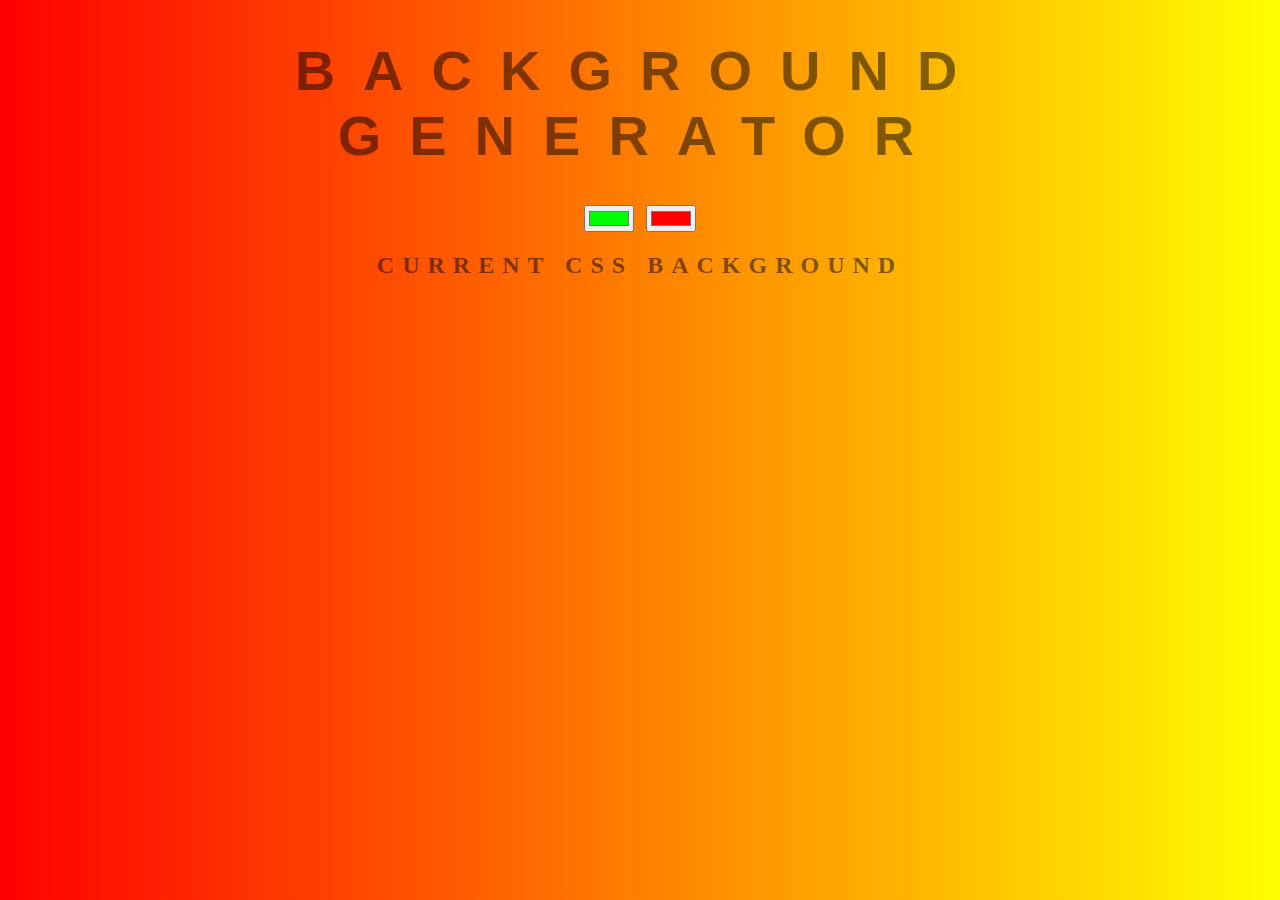
<file: backgroundGenerator/index.html>
<!DOCTYPE html>
<html>
<head>
	<title>Gradient Background</title>
	<link rel="stylesheet" type="text/css" href="style.css">
</head>
<body id="gradient">
	<h1>Background Generator</h1>
	<input class="color1" type="color" name="color1" value="#00ff00">
	<input class="color2" type="color" name="color2" value="#ff0000">
	<h2>Current CSS Background</h2>
	<h3></h3>
	<script type="text/javascript" src="script.js"></script>
</body>
</html>
</file>
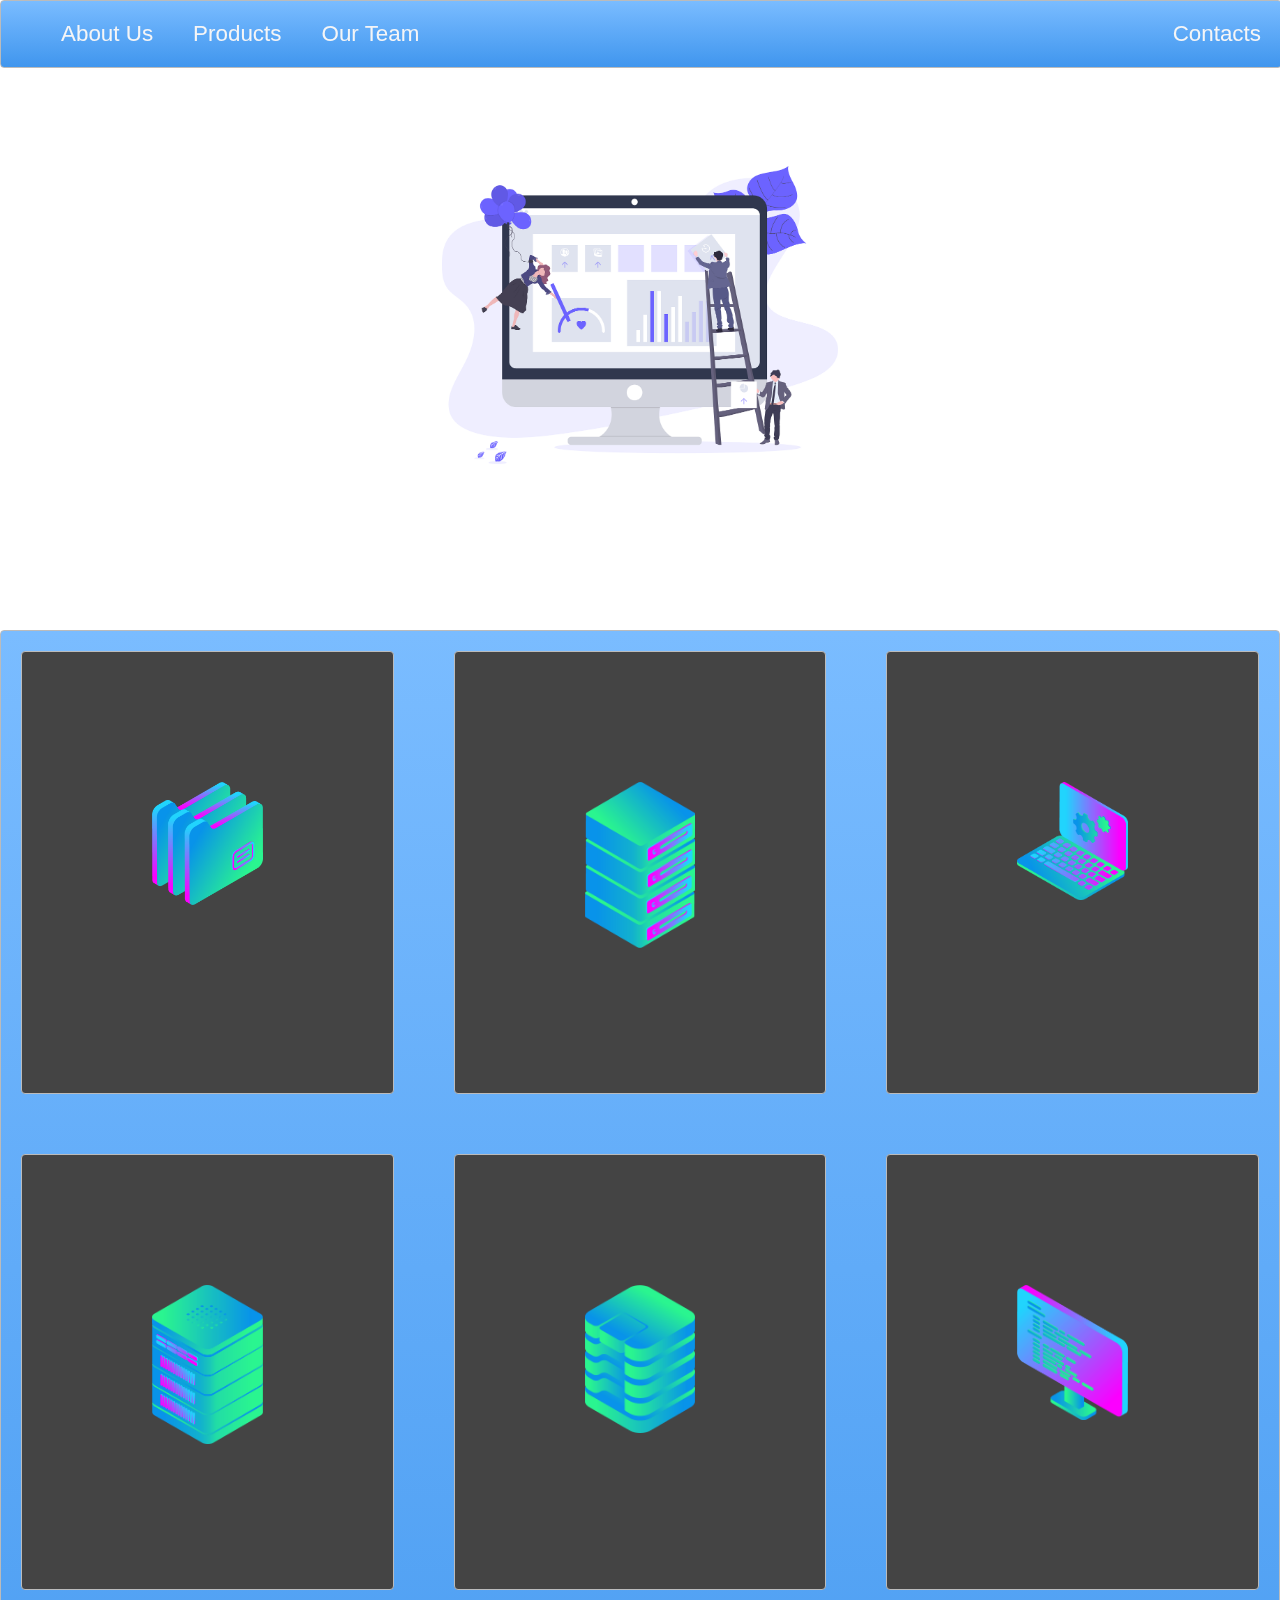
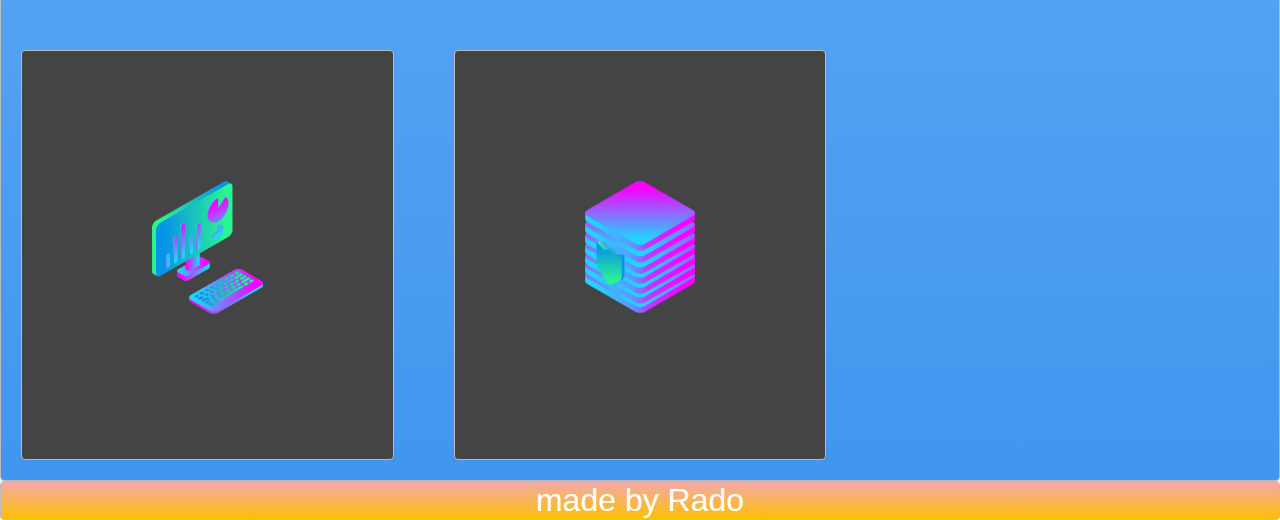
<file: css-training/index.html>
<!DOCTYPE html>
<html>
<head>
  <title>Layout Master</title>
  <link rel="stylesheet" type="text/css" href="./style.css">
</head>
<body>
  <nav class="zone blue sticky">
      <ul class="main-nav">
          <li><a href="">About Us</a></li>
          <li><a href="">Products</a></li>
          <li><a href="">Our Team</a></li>
          <li class="push"><a href="">Contacts</a></li>
  </ul>
  </nav>
  <div class="container"><img class="cover" src="./img/undraw.png"></div>
  <div class="zone blue grid-wrapper">
    <div class="box zone"><img src="./img/files_2.png"></div>
    <div class="box zone"><img src="./img/server_2_2.png"></div>
    <div class="box zone"><img src="./img/monitor_settings_2.png"></div>
    <div class="box zone"><img src="./img/server_3.png"></div>
    <div class="box zone"><img src="./img/data_storage_2_2.png"></div>
    <div class="box zone"><img src="./img/monitor_coding_2.png"></div>
    <div class="box zone"><img src="./img/desktop_analytics_2.png"></div>
    <div class="box zone"><img src="./img/server_safe_2.png"></div>
  </div>
  <footer class="zone yellow">made by Rado</footer>
</div>
</body>
</html>
</file>
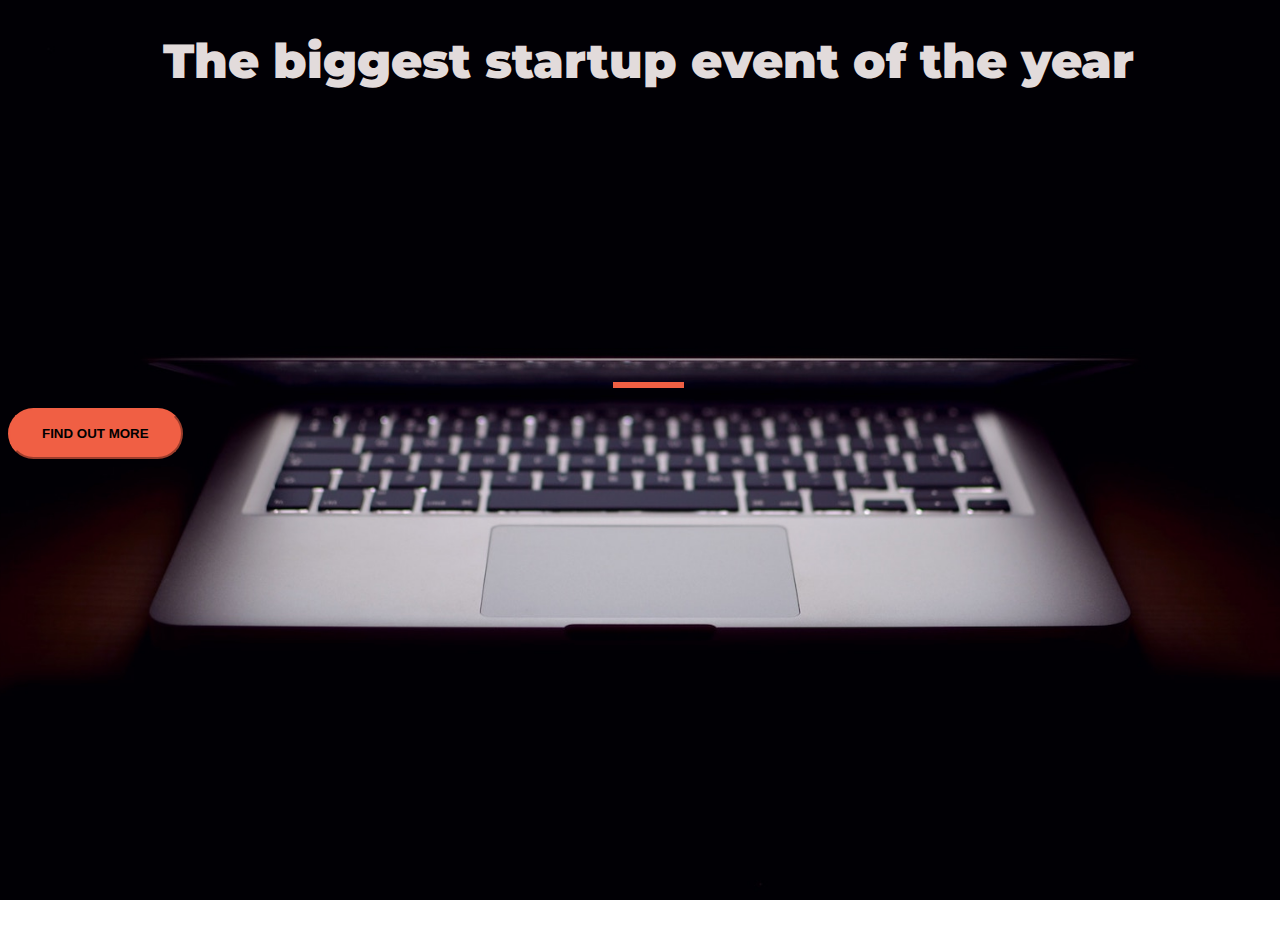
<file: Landing Page/index.html>
<!DOCTYPE html>
<html>
  <head>
    <title>Startup</title>
    <!-- Required meta tags -->
    <meta charset="utf-8">
    <meta name="viewport" content="width=device-width, initial-scale=1, shrink-to-fit=no">
    <!-- Google Fonts -->
    <link href="https://fonts.googleapis.com/css?family=Montserrat" rel="stylesheet">

    <!-- Note that the below Bootstrap file is a specific version. If you grab the most
    current from Bootstrap website, you will see the button grow transition being a lot faster
    than in my video.  Use whichever style sheet you like best! -->
    <!-- Bootstrap CSS from a CDN. This way you don't have to include the bootstrap file yourself -->
    <!-- CSS only -->
    <link href="https://cdn.jsdelivr.net/npm/bootstrap@5.3.0-alpha1/dist/css/bootstrap.min.css" rel="stylesheet" integrity="sha384-GLhlTQ8iRABdZLl6O3oVMWSktQOp6b7In1Zl3/Jr59b6EGGoI1aFkw7cmDA6j6gD" crossorigin="anonymous">
    <!-- My own stylesheet -->
    <link href="style.css" rel="stylesheet">
  </head>
  <body>
    <div class="container d-flex align-items-center h-100 w-100">
      <div class="row">
        <header>
          <h1 class="text-uppercase"><strong>The biggest startup event of the year</strong></h1>
        </header class="text-center col-12">
        <div class="buffer col-12"></div>
        <section class="text-center col-12">
          <hr>
          <a href="https://mailchi.mp/d57657fb3cdb/radowe">
            <button class="btn btn-primary btn-xl">Find out more</button>
          </a>
        </section>
      </div>
    </div>
  </body>
</html>
</file>
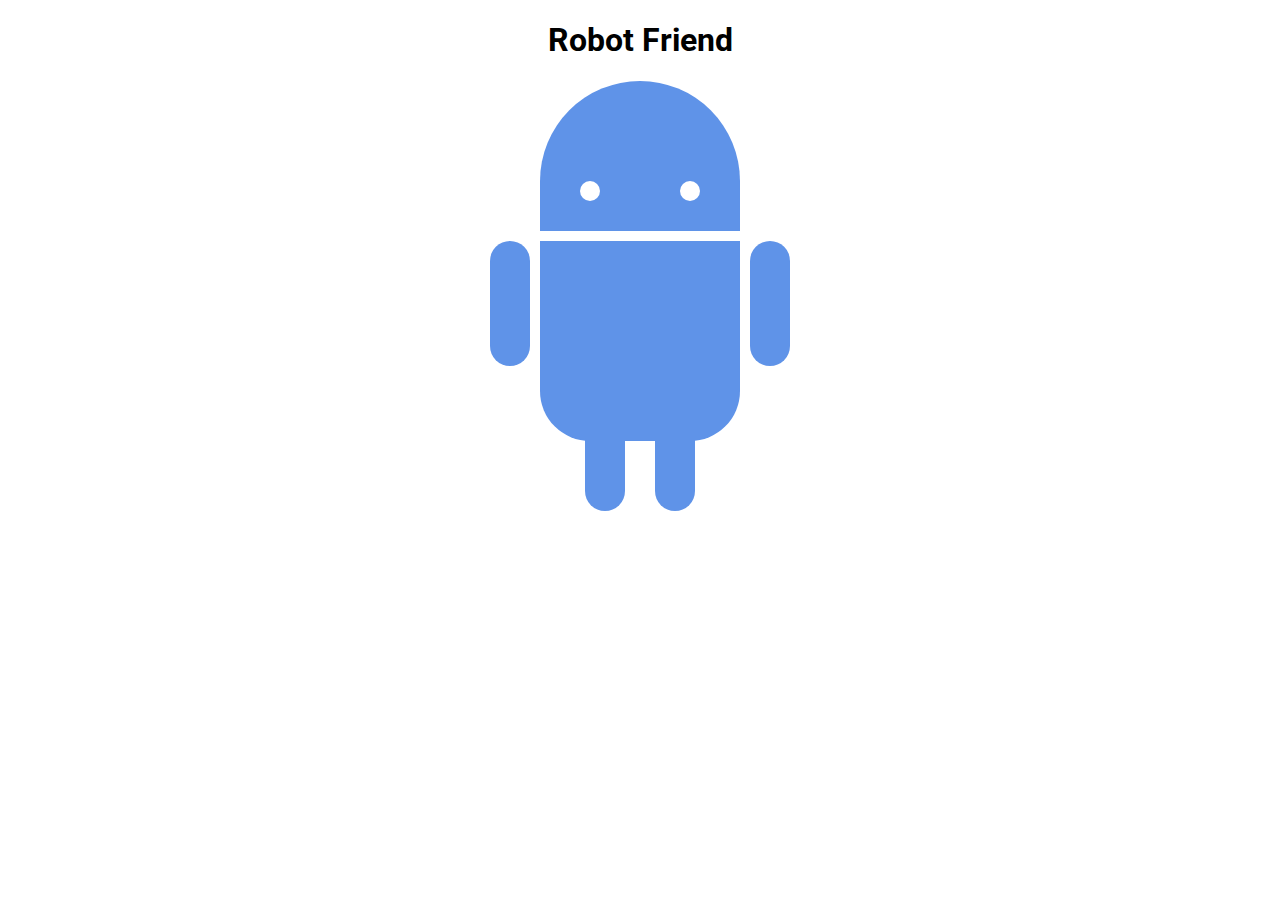
<file: robotfriend/index.html>
<!DOCTYPE html>
<html>
<head>
	<title>RoboPage</title>
	<link rel="stylesheet" type="text/css" href="style.css">
	<link href="https://fonts.googleapis.com/css?family=Roboto" rel="stylesheet">
</head>
<body>
	<h1>Robot Friend</h1>
	<div class="robots">
		<div class="android"> 
			<div class="head"> 
				<div class="eyes"> 
					<div class="left_eye"></div> 
					<div class="right_eye"></div>
				</div> 
			</div> 
			<div class="upper_body"> 
				<div class="left_arm"></div> 
				<div class="torso"></div> 
				<div class="right_arm"></div> 
			</div> 
			<div class="lower_body"> 
				<div class="left_leg"></div> 
				<div class="right_leg"></div> 
			</div> 
		</div>
	</div>
</body>
</html>
</file>
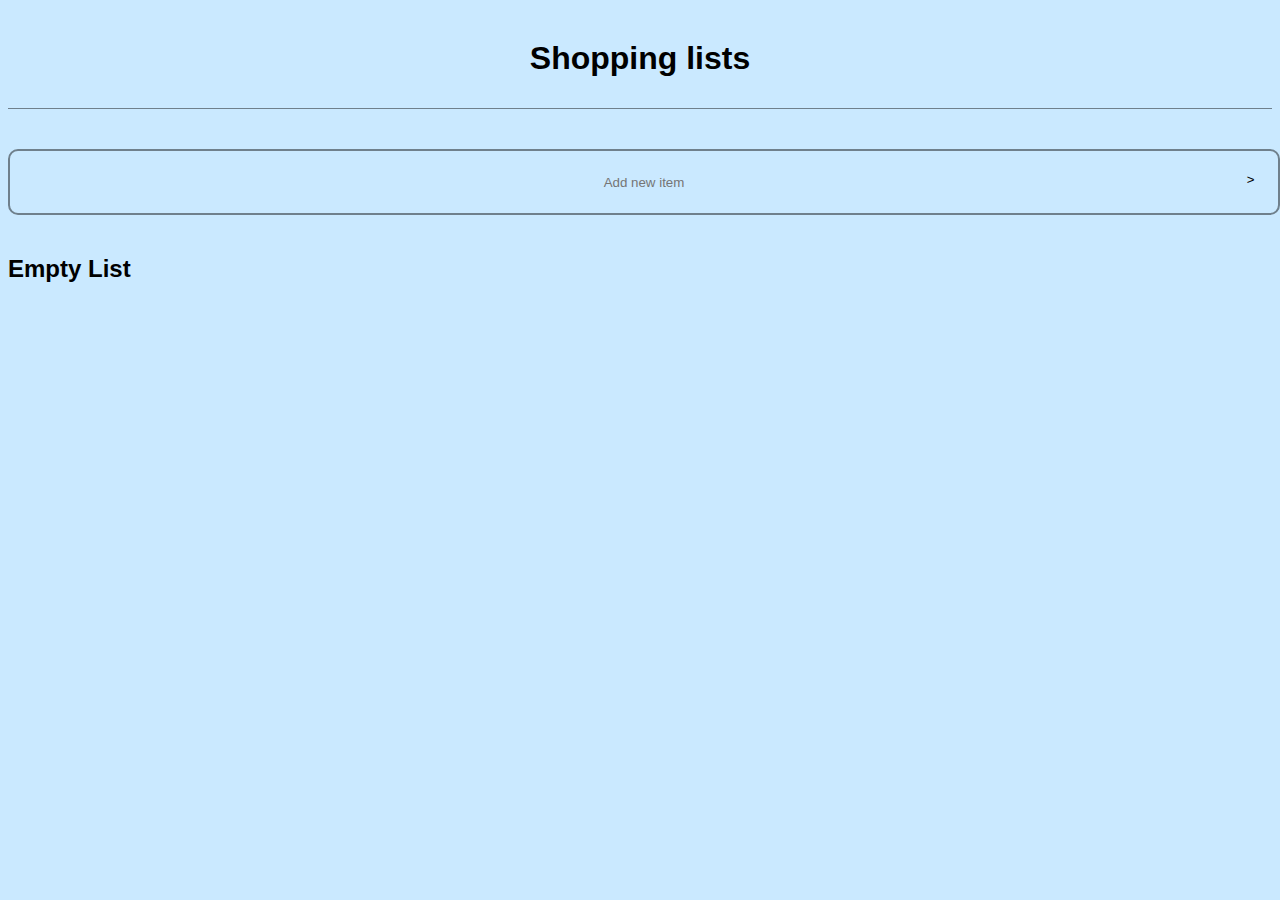
<file: ShoppingList/index.html>
<!DOCTYPE html>
<html>
<head>
	<title>Javascript + DOM</title>
	<link rel="stylesheet" type="text/css" href="style.css">
</head>
<body>
	<div class="container">
		<div class="header text-center">
		  <h1>Shopping lists</h1>
		</div>
		<div class="row">
		  <div class="listInput col-md-5 col-sm-12">
			<div id="inputArea">
			  <input id="userInput" type="text" placeholder="Add new item">
			  <button id="add" class="custBtn"><i class="fas fa-angle-right">></i></button>
			</div>
		  </div>
		  <div class="mainList col-md-7 col-sm-12">
			<ul>
			  <h2 class="empty text-center">Empty List</h2>
			</ul>
		  </div>
		</div>
	  </div>
	<script type="text/javascript" src="script.js"></script>
</body>
</html>
</file>
<file: backgroundGenerator/style.css>
body {
	font: 'Raleway', sans-serif;
    color: rgba(0,0,0,.5);
    text-align: center;
    text-transform: uppercase;
    letter-spacing: .5em;
    top: 15%;
	background: linear-gradient(to right, red , yellow); 
}

h1 {
    font: 600 3.5em 'Raleway', sans-serif;
    color: rgba(0,0,0,.5);
    text-align: center;
    text-transform: uppercase;
    letter-spacing: .5em;
    width: 100%;
}

h3 {
	font: 900 1em 'Raleway', sans-serif;
    color: rgba(0,0,0,.5);
    text-align: center;
    text-transform: none;
    letter-spacing: 0.01em;

}
</file>
<file: css-training/style.css>
body {
    margin: 0 auto;
    font-family: Arial;
}

.zone {
    /*padding:30px 50px;*/
    cursor:pointer;
    color:#FFF;
    font-size:2em;
    border-radius:4px;
    border:1px solid #bbb;
    transition: all 0.3s linear;
}

.zone:hover {
    -webkit-box-shadow:rgba(0,0,0,0.8) 0px 5px 15px, inset rgba(0,0,0,0.15) 0px -10px 20px;
    -moz-box-shadow:rgba(0,0,0,0.8) 0px 5px 15px, inset rgba(0,0,0,0.15) 0px -10px 20px;
    -o-box-shadow:rgba(0,0,0,0.8) 0px 5px 15px, inset rgba(0,0,0,0.15) 0px -10px 20px;
    box-shadow:rgba(0,0,0,0.8) 0px 5px 15px, inset rgba(0,0,0,0.15) 0px -10px 20px;
}

/***********************************************************************
 *  Nav Bar
 **********************************************************************/
.main-nav {
    display: flex;
    list-style: none;
    margin: 0;
    font-size: 0.7em;
}

@media only screen and (max-width: 600px) {
    .main-nav {
        font-size: 0.5em;
        padding: 0;
    }
}

.push {
    margin-left: auto;
}

li {
    padding: 20px;
}

a {
    color: #f5f5f6;
    text-decoration: none;
}

.sticky {
  position: fixed;
  top: 0;
  width: 100%;
}

/***********************************************************************
 *  Cover
 **********************************************************************/
.container {
    /*show heigh: auto*/
    height: 70vh; 
    display: flex;
    align-items: center;
    justify-content: center;
}

.cover {
    width: 30rem;
}

/***********************************************************************
 *  Grid Panel
 **********************************************************************/
.grid-wrapper {
    display: grid;
    grid-template-columns: repeat(auto-fill, minmax(350px, 1fr));
    grid-gap: 20px;
}

.box {
    background-color: #444;
    padding: 130px;
    margin: 20px;
}

.box > img {
    width: 100%;
}

.box:hover {
    -webkit-transform: rotate(-7deg);
    -moz-transform: rotate(-7deg);
    -o-transform: rotate(-7deg);
    transform: rotate(-7deg);
}

.box > img {
    width: 100%;
    height: auto;
}

/***********************************************************************
 *  Footer
 **********************************************************************/
footer {
    text-align: center;
    background-color: #444;
}

/*https://paulund.co.uk/how-to-create-shiny-css-buttons*/
/***********************************************************************
 *  Green Background
 **********************************************************************/
.green {
    background: #56B870; /* Old browsers */
    background: -moz-linear-gradient(top, #56B870 0%, #a5c956 100%); /* FF3.6+ */
    background: -webkit-gradient(linear, left top, left bottom, color-stop(0%,#56B870), color-stop(100%,#a5c956)); /* Chrome,Safari4+ */
    background: -webkit-linear-gradient(top, #56B870 0%,#a5c956 100%); /* Chrome10+,Safari5.1+ */
    background: -o-linear-gradient(top, #56B870 0%,#a5c956 100%); /* Opera 11.10+ */
    background: -ms-linear-gradient(top, #56B870 0%,#a5c956 100%); /* IE10+ */
    background: linear-gradient(top, #56B870 0%,#a5c956 100%); /* W3C */
}

/***********************************************************************
 *  Red Background
 **********************************************************************/
.red {
    background: #C655BE; /* Old browsers */
    background: -moz-linear-gradient(top, #C655BE 0%, #cf0404 100%); /* FF3.6+ */
    background: -webkit-gradient(linear, left top, left bottom, color-stop(0%,#C655BE), color-stop(100%,#cf0404)); /* Chrome,Safari4+ */
    background: -webkit-linear-gradient(top, #C655BE 0%,#cf0404 100%); /* Chrome10+,Safari5.1+ */
    background: -o-linear-gradient(top, #C655BE 0%,#cf0404 100%); /* Opera 11.10+ */
    background: -ms-linear-gradient(top, #C655BE 0%,#cf0404 100%); /* IE10+ */
    background: linear-gradient(top, #C655BE 0%,#cf0404 100%); /* W3C */
}

/***********************************************************************
 *  Yellow Background
 **********************************************************************/
.yellow {
    background: #F3AAAA; /* Old browsers */
    background: -moz-linear-gradient(top, #F3AAAA 0%, #febf04 100%); /* FF3.6+ */
    background: -webkit-gradient(linear, left top, left bottom, color-stop(0%,#F3AAAA), color-stop(100%,#febf04)); /* Chrome,Safari4+ */
    background: -webkit-linear-gradient(top, #F3AAAA 0%,#febf04 100%); /* Chrome10+,Safari5.1+ */
    background: -o-linear-gradient(top, #F3AAAA 0%,#febf04 100%); /* Opera 11.10+ */
    background: -ms-linear-gradient(top, #F3AAAA 0%,#febf04 100%); /* IE10+ */
    background: linear-gradient(top, #F3AAAA 0%,#febf04 100%); /* W3C */
}

/***********************************************************************
 *  Blue Background
 **********************************************************************/
.blue {
    background: #7abcff; /* Old browsers */
    background: -moz-linear-gradient(top, #7abcff 0%, #60abf8 44%, #4096ee 100%); /* FF3.6+ */
    background: -webkit-gradient(linear, left top, left bottom, color-stop(0%,#7abcff), color-stop(44%,#60abf8), color-stop(100%,#4096ee)); /* Chrome,Safari4+ */
    background: -webkit-linear-gradient(top, #7abcff 0%,#60abf8 44%,#4096ee 100%); /* Chrome10+,Safari5.1+ */
    background: -o-linear-gradient(top, #7abcff 0%,#60abf8 44%,#4096ee 100%); /* Opera 11.10+ */
    background: -ms-linear-gradient(top, #7abcff 0%,#60abf8 44%,#4096ee 100%); /* IE10+ */
    background: linear-gradient(top, #7abcff 0%,#60abf8 44%,#4096ee 100%); /* W3C */
}
</file>
<file: Landing Page/style.css>
body,
html {
  width: 100%;
  height: 100%;
  font-family: 'Montserrat', sans-serif;
  background: url(header.jpg) no-repeat center center fixed; 
  -webkit-background-size: cover;
  -moz-background-size: cover;
  -o-background-size: cover;
  background-size: cover;
}

h1{
  font-size: 3rem;
  color: #E2DBDB;
  text-align: center;
}

.buffer{
  height: 15rem;
}

.btn{
  font-weight: 700;
  border-radius: 300px;
  text-transform: uppercase;
}

.btn-primary{
 background-color: #F05F44;
 border-color: #F05F44;
}

.btn-primary:hover{
  background-color: #ee4b08;
  border-color: #ee4b08;
  border-width: 4px;
}

.btn-xl{
  padding: 1rem 2rem;
}

hr {
  margin: 20px auto;
  color: #F05F44;
  border: 3px solid #F05F44;
  max-width: 65px;
  opacity: 1;

}
</file>
<file: robotfriend/style.css>
h1 {
	text-align: center;
	font-family: 'Roboto', sans-serif;
}

.robots {
	flex-wrap: wrap;
	display: flex;
	justify-content: center;
}

.head, 
.left_arm, 
.torso, 
.right_arm, 
.left_leg, 
.right_leg {
	 background-color: #5f93e8;
}

.head { 
	width: 200px; 
	margin: 0 auto; 
	height: 150px; 
	border-radius: 200px 200px 0 0; 
	margin-bottom: 10px;
} 

.eyes {
	display: flex
}

.head:hover {
	width: 300px;
    transition: 1s ease-in-out;
}

.upper_body { 
	width: 300px; 
	height: 150px;
	display: flex; 
} 

.left_arm, .right_arm { 
	width: 40px; 
	height: 125px;
	border-radius: 100px; 
} 

.left_arm { 
	margin-right: 10px; 
} 

.right_arm { 
	margin-left: 10px; 
} 

.torso { 
	width: 200px; 
	height: 200px;
	border-radius: 0 0 50px 50px; 
} 

.lower_body { 
	width: 200px; 
	height: 200px;
	margin: 0 auto;
	display: flex; 
} 

.left_leg, .right_leg { 
	width: 40px; 
	height: 120px;
	border-radius: 0 0 100px 100px; 
} 

.left_leg { 
	margin-left: 45px; 
} 

.left_leg:hover {
	-webkit-transform: rotate(20deg);
    -moz-transform: rotate(20deg);
    -o-transform: rotate(20deg);
    -ms-transform: rotate(20deg);
    transform: rotate(20deg);
}

.right_leg { 
	margin-left: 30px; 
}

.left_eye, .right_eye { 
	width: 20px; 
	height: 20px; 
	border-radius: 15px; 
	background-color: white;  
} 

.left_eye { 
	position: relative; 
	top: 100px; 
	left: 40px; 
} 

.right_eye { 
	position: relative; 
	top: 100px; 
	left: 120px; 
}
</file>
<file: ShoppingList/style.css>
body {
  background: #CAE9FF;
  font-family: Verdana, Geneva, sans-serif;
  height: 100%;
  
}
ul {
  padding: 0px;
  margin: 0px;
}

.header {
  display: flex;
  align-items: center;
  justify-content: center;
  width: 100%;
  height: 100px;
  border-bottom: 1px solid #6F808C;
}

/* Container for input fields to add new list items */
.listInput { /* Input box container*/
  padding-top: 40px;
  font-size: 24px;
  text-align: center;
}
  /* Container for input field + button */
#inputArea {
  position: relative;
  width: 100%;

}

.listInput #userInput { /* Text field for new items */
  background: #CAE9FF;
  color: #6F808C;
  border: 2px solid #6F808C;
  height: 60px;
  width: 100%;
  border-radius: 10px 10px 10px 10px;
  text-align: center;
  transition: all .2s;
}

.listInput #userInput:hover { /* Text field hover effect */
  background: #EBF7FF;
}

.listInput #userInput:focus { /* Text field focus effects */
  box-shadow: none;
  outline: none;
  background: #EBF7FF;
}
  /* End container for input field +button*/
/* End container for input fields to add new list items */

/* Custom buttons for textfield and list item buttons (> & X)*/
.custBtn {
  position: absolute;
  top: 0px;
  right: 0px;
  background: transparent;
  color: #000000;
  width: 40px;
  height: 60px;
  border: 3px solid transparent;
  border-left: 0px;
  border-radius: 0 10px 10px 0;
  transition: all .2s;
}
  
.custBtn:hover {
  color: #A6BFD1;
  cursor: pointer;
}

.custBtn:focus {
  outline: none;
  
}
/* End buttons */

/* Container for list items */
.mainList {
  padding-top: 20px;
}
   /* List items */
.mainList .listItem {
  position: relative;
  display: flex;
  align-items: center;
  padding-left: 20px;
  margin-bottom: 5px;
  font-size: 26px;
  background: #CAE9FF;
  border: 2px solid #6F808C;
  color: #6F808C;
  height: 60px;
  width: 90%;
  list-style: none;
  transition: all .2s;
}

.mainList .listItem:hover { /* List items hover effect */
  background: #EBF7FF;
  cursor: pointer;
}

.mainList .listItem:not(:first-child):not(:last-child) {
  border-top: 1px solid #6F808C;
  border-bottom: 1px solid #6F808C;
}

.mainList .listItem:nth-child(2) {
  border-radius: 10px 10px 0px 0px;
  border-bottom: 1px solid #6F808C;
}

.mainList .listItem:nth-last-child(1) {
  border-radius: 0px 0px 10px 10px;
  border-top: 1px solid #6F808C;
}

.done {
  text-decoration: line-through;
}

  /* End list items*/
/* End container for list items */

@media screen and (max-width: 760px) {
  .container {
    height: 100%;
  }
  .header {
    margin-top: 65px;
  }
  #inputArea {
    position: fixed;
    top: 0px;
    left: 0;
    z-index: 10;
  }
  .listInput #userInput {
    border-radius: 0;
    border-left: 0;
    border-right: 0;
    box-shadow: 0px 0px 10px 1px #384046;
  }
  .mainList .listItem:hover {
  background: #CAE9FF;
  }

  .mainList .listItem {
    border-radius: 5px;
  }
  
  .mainList .listItem:nth-child(2) {
    border-radius: 5px;
  }

  .mainList .listItem:nth-last-child(1) {
    border-radius: 5px;
  }
}
</file>
